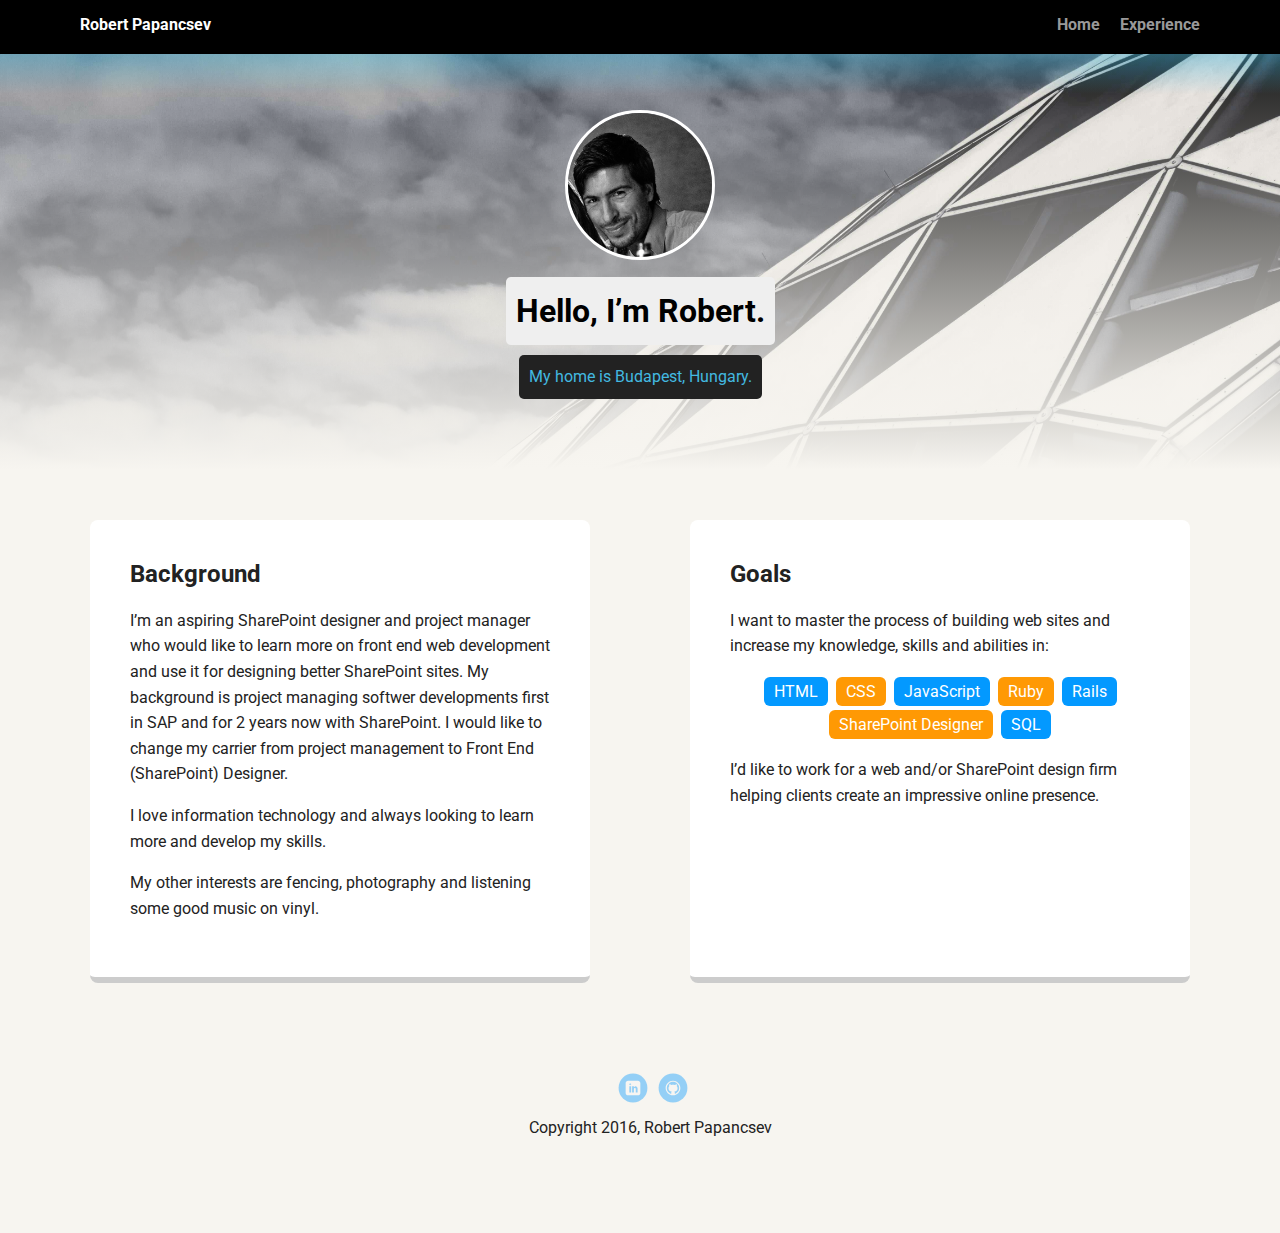
<file: Project 1/index.html>
<!doctype html>
<html lang="en">
<head>
  <meta charset="utf-8">
  <title>Robert Papancsev Profile</title>
  <meta name="viewport" content="width=device-width, initial-scale=1.0">
  <link rel="stylesheet" href="styles.css">
  <link href="https://fonts.googleapis.com/css?family=Muli%7CRoboto:400,300,500,700,900" rel="stylesheet"></head>
  <body>

    <div class="main-nav">
        <ul class="nav">
          <li class="name">Robert Papancsev</li>
          <li><a href="index.html">Home</a></li>
          <li><a href="Experience.html">Experience</a></li>
        </ul>
    </div>

    <header>
      <img src="images/Robert.jpg" alt="Drawing of Robert Papancsev" class="profile-image">
      <h1 class="tag name">Hello, I’m Robert.</h1>
      <p class="tag location">My home is Budapest, Hungary.</p>
    </header>

    <main class="flex">
      <div class="card">
        <h2>Background</h2>
        <p>I’m an aspiring SharePoint designer and project manager who would like to learn more on front end web development and use it for designing better SharePoint sites. My background is project managing softwer developments first in SAP and for 2 years now with SharePoint. I would like to change my carrier from project management to Front End (SharePoint) Designer.</p>
        <p>I love information technology and always looking to learn more and develop my skills.</p>
        <p>My other interests are fencing, photography and listening some good music on vinyl.</p>
      </div> 

      <div class="card">
        <h2>Goals</h2>
        <p>I want to master the process of building web sites and increase my knowledge, skills and abilities in:</p>
        <ul class="skills">
          <li>HTML</li>
          <li>CSS</li>
          <li>JavaScript</li>
          <li>Ruby</li>
          <li>Rails</li>
          <li>SharePoint Designer</li>
          <li>SQL</li>
        </ul>
        <p>I’d like to work for a web and/or SharePoint design firm helping clients create an impressive online presence.</p>
      </div> 

    </main>
    <footer>
      <ul>
        <li><a href="https://hu.linkedin.com/in/robert-papancsev-16690920" class="social linkedin">LinkedIn</a></li>
        <li><a href="https://github.com/Pharosz/" class="social github">Github</a></li>
      </ul>
      <p class="copyright">Copyright 2016, Robert Papancsev</p>
    </footer>
  </body>
  </html>
</file>
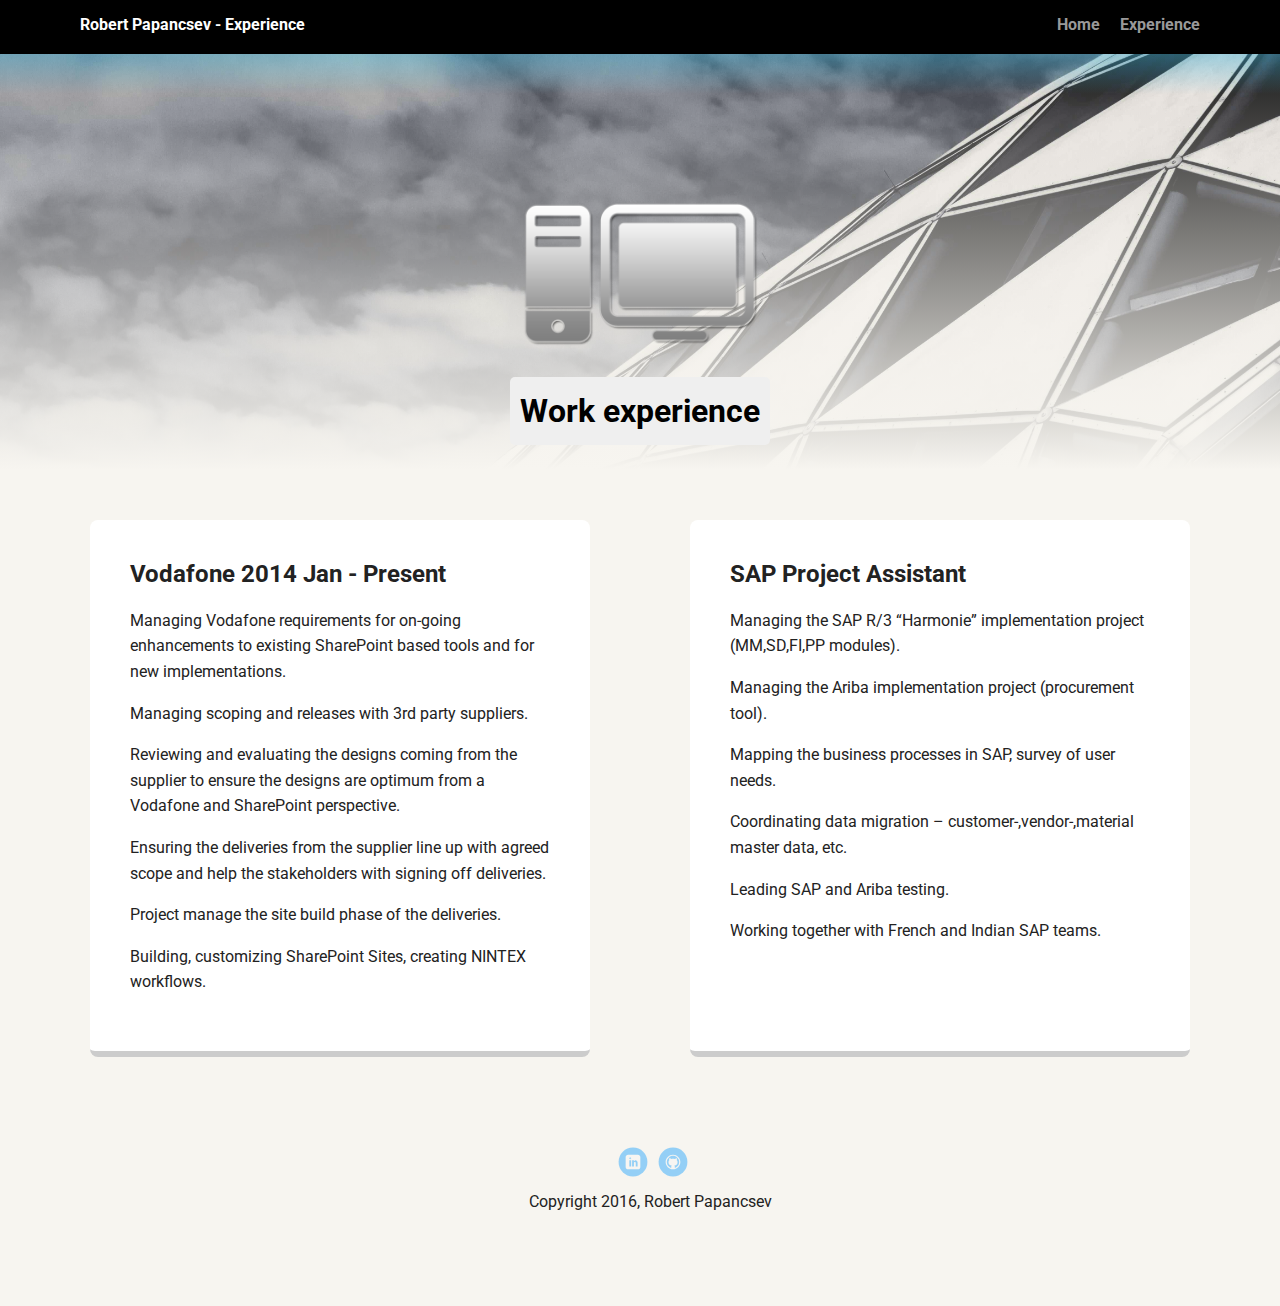
<file: Project 1/Experience.html>
<!doctype html>
<html lang="en">
<head>
  <meta charset="utf-8">
  <title>Robert Papancsev Profile</title>
  <meta name="viewport" content="width=device-width, initial-scale=1.0">
  <link rel="stylesheet" href="styles.css">
  <link href="https://fonts.googleapis.com/css?family=Muli%7CRoboto:400,300,500,700,900" rel="stylesheet"></head>
  <body>

    <div class="main-nav">
        <ul class="nav">
          <li class="name">Robert Papancsev - Experience</li>
          <li><a href="index.html">Home</a></li>
          <li><a href="Experience.html">Experience</a></li>
        </ul>
    </div>

    <header>
      <img src="images/computer.png" alt="Drawing of a PC" class="profile-image2">
      <h1 class="tag name">Work experience</h1>
    </header>

    <main class="flex">
      <div class="card">
        <h2>Vodafone 2014 Jan - Present</h2>
        <p>Managing Vodafone requirements for on-going enhancements to existing SharePoint based tools and for new implementations.</p>
        <p>Managing scoping and releases with 3rd party suppliers.</p>
        <p>Reviewing and evaluating the designs coming from the supplier to ensure the designs are optimum from a Vodafone and SharePoint perspective.</p>
        <p>Ensuring the deliveries from the supplier line up with agreed scope and help the stakeholders with signing off deliveries.</p>
        <p>Project manage the site build phase of the deliveries.</p>
        <p>Building, customizing SharePoint Sites, creating NINTEX workflows.</p>
      </div> 

      <div class="card">
        <h2>SAP Project Assistant</h2>
        <p>Managing the SAP R/3 “Harmonie” implementation project (MM,SD,FI,PP modules).</p>
        <p>Managing the Ariba implementation project (procurement tool).</p>
        <p>Mapping the business processes in SAP, survey of user needs.</p>
        <p>Coordinating data migration – customer-,vendor-,material master data, etc.</p>
        <p>Leading SAP and Ariba testing.</p>
        <p>Working together with French and Indian SAP teams.</p>
      </div> 
    </main>
    <footer>
      <ul>
        <li><a href="https://hu.linkedin.com/in/robert-papancsev-16690920" class="social linkedin">LinkedIn</a></li>
        <li><a href="https://github.com/Pharosz/" class="social github">Github</a></li>
      </ul>
      <p class="copyright">Copyright 2016, Robert Papancsev</p>
    </footer>
  </body>
  </html>
</file>
<file: Project 1/styles.css>
/* Global Layout Set-up */
* { 
  box-sizing: border-box;
}
  
body {
  margin: 0;
  padding: 0;
  text-align: center;
  font-family: 'Roboto', sans-serif;
  color: #222;
  background: #f7f5f0;
}
/* Link Styles */

a {
  text-decoration: none;
  color: #999;
}
a:hover {
  color: #6633ff;
}

/* Section Styles */

.main-nav {
  width: 100%;
  background: black;
  min-height: 30px;
  padding: 10px;
  position: fixed;
  text-align: center;
}
.nav {
  display: flex;
  justify-content: space-around;
  font-weight: 700;
  list-style-type: none;
  margin: 0 auto;
  padding: 0;
}

.nav .name {
    display: block;
    margin-right: auto;
    color: white;
}
.nav li {
  padding: 5px 10px 10px 10px;
}
.nav a {
  transition: all .5s;
}
.nav a:hover {
  color: #43B9E0;
}

header {
  text-align: center;
  background: 
    linear-gradient(#43B9E0, transparent 20%),
    linear-gradient(0deg, #f7f5f0, transparent),
    url('images/STR.jpg') no-repeat center center fixed; 
  background-size: cover;
  overflow: hidden;
  
  padding-top: 60px;
}
header {
  line-height: 1.5;
}
header .profile-image {
  margin-top: 50px;
  width: 150px;
  height: 150px;
  border-radius: 50%;
  border: 3px solid white;
  transition: all .5s;
}
header .profile-image2 {
  margin-top: 50px;
  width: 250px;
  height: 250px;
  transition: all .5s;
}
header .profile-image:hover {
  transform: scale(1.2) rotate(5deg);
  box-shadow: 1px 1px 10px 10px rgba(67, 185, 224, .8);
}

  .profile-image2:hover {
  box-shadow: 0px 10px 0px 0px rgba(67, 185, 224, .2);
}
.tag {
  background-color: #efefef;
  color: black;
  padding: 10px;
  border-radius: 5px;
  display: table;
  margin: 10px auto;
} 
.location {
  background-color: #222;
  color: #43B9E0;
}
.card {
  margin: 30px;
  padding: 20px 40px 40px;
  max-width: 500px;
  text-align: left;
  background: #fff;
  border-bottom: 6px solid #ccc;
  border-radius: 8px;
  transition: all 1.1s;
}
.card:hover {
  border-color: #43B9E0;
  box-shadow: inset  0 -10px 15px -10px rgba(67, 185, 224,1);
}

ul.skills {
  padding: 0;
  text-align: center;
}

.skills li {
  border-radius: 6px;
  display: inline-block;
  background: #ff9904;
  color: white;
  padding: 5px 10px;
  margin: 2px;
}

.skills li:nth-child(odd) {
  background: #0399ff;
}

footer {
  width: 100%;
  min-height: 30px;
  padding: 20px 0 40px 20px;
}

footer .copyright {
  top: -8px;
  font-size: .75em;
}

footer ul {
  list-style-type: none;
  margin: 0;
  padding: 0;
}

footer ul li {
  display: inline-block;
}

a.social {
  display: inline-block;
  text-indent: -9999px;
  margin-left: 5px;
  width: 30px;
  height: 30px;
  background-size: 30px 30px;
  opacity: .4;
  transition: all .5s;
}
a.linkedin {
  background-image: url(images/linkedin.svg);
}
a.github {
  background-image: url(images/github.svg);
}
a.social:hover {
  opacity: 1;
}
.clearfix {
  clear: both;
}

/* Styles for larger screens */
@media screen and (min-width: 720px) {
  
  .flex {
      display: -ms-flexbox;      /* TWEENER - IE 10 */
      display: flex; 
      max-width: 1200px;
      -ms-flex-pack: distribute;
      justify-content: space-around;
      margin: 0 auto;
  }

  header {
    min-height: 470px;
  }

  .nav {
    max-width: 1200px;
    padding: 0 30px;
  }


  main {
    padding-top: 20px;
  }

  main p {
    line-height: 1.6em;
  }

  footer {
    font-size: 1.3em;
    max-width: 1200px;
    margin: 40px auto;
  }

}
</file>
